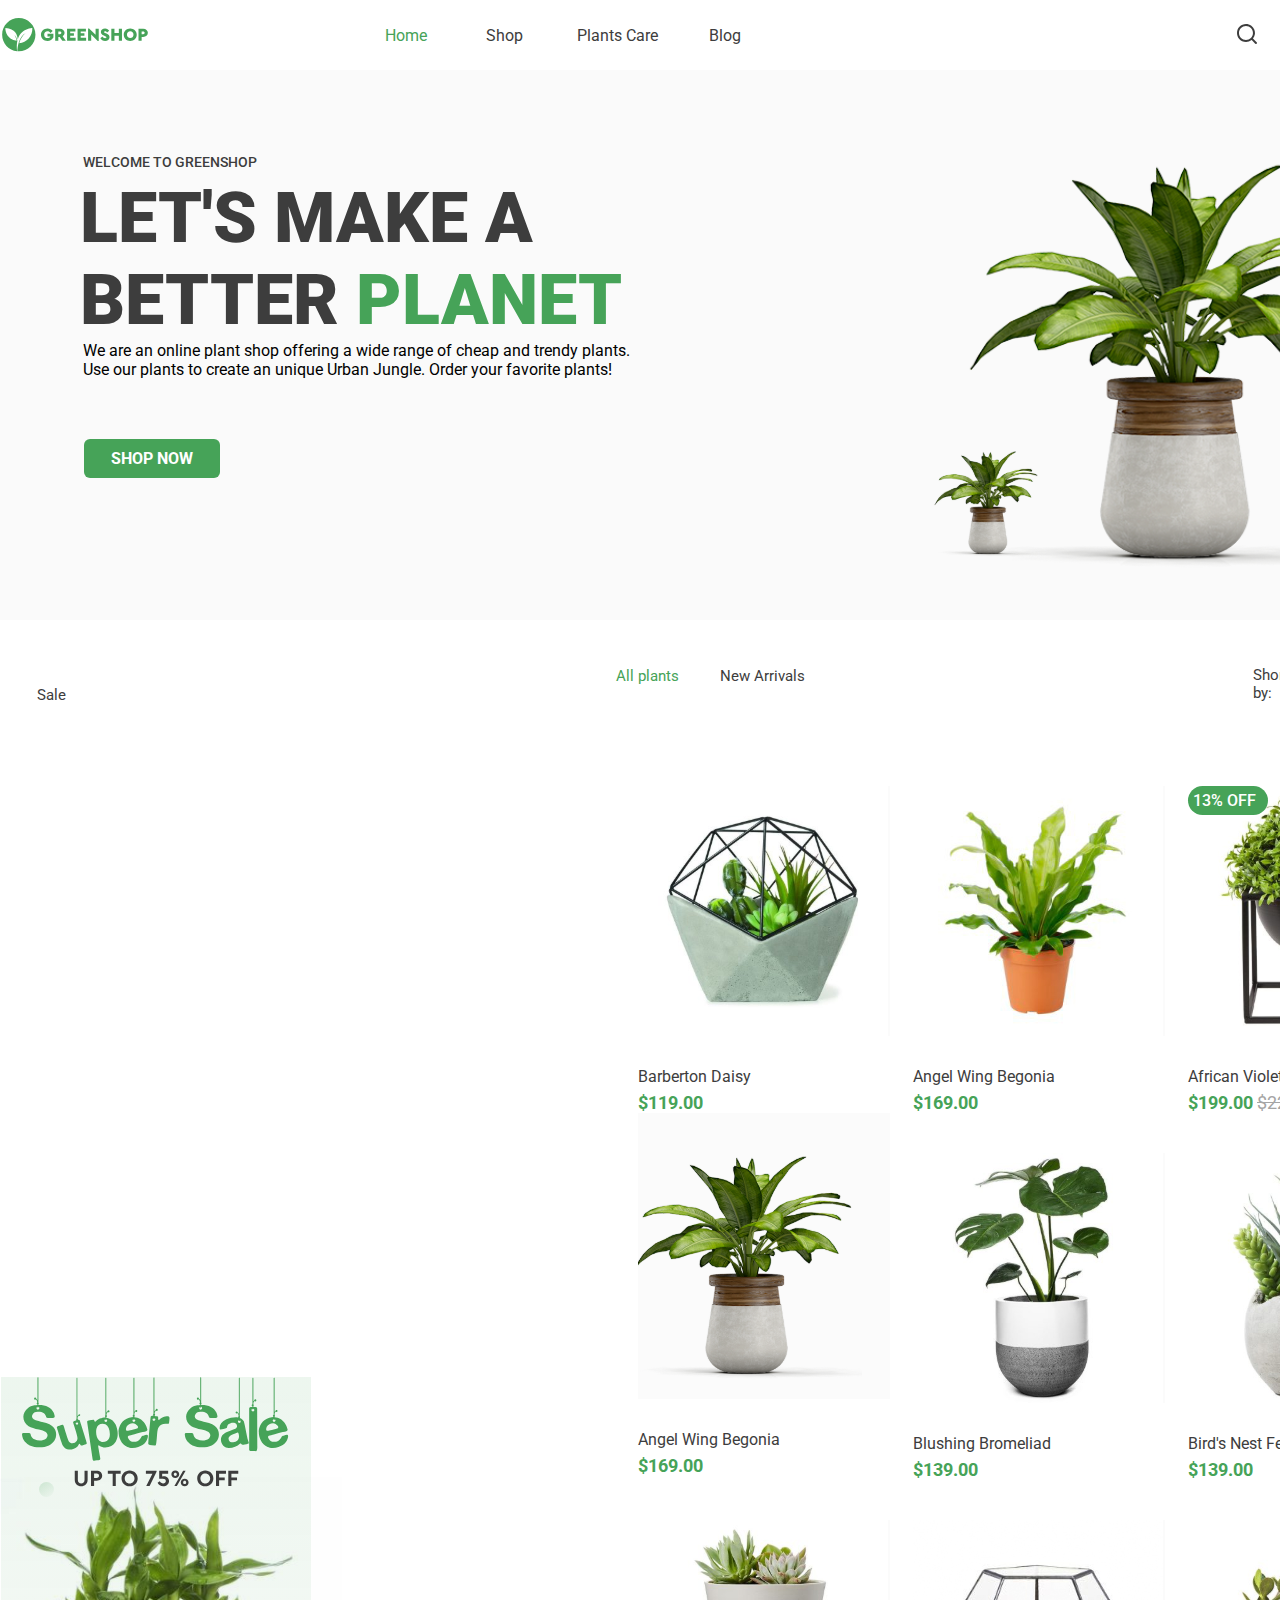
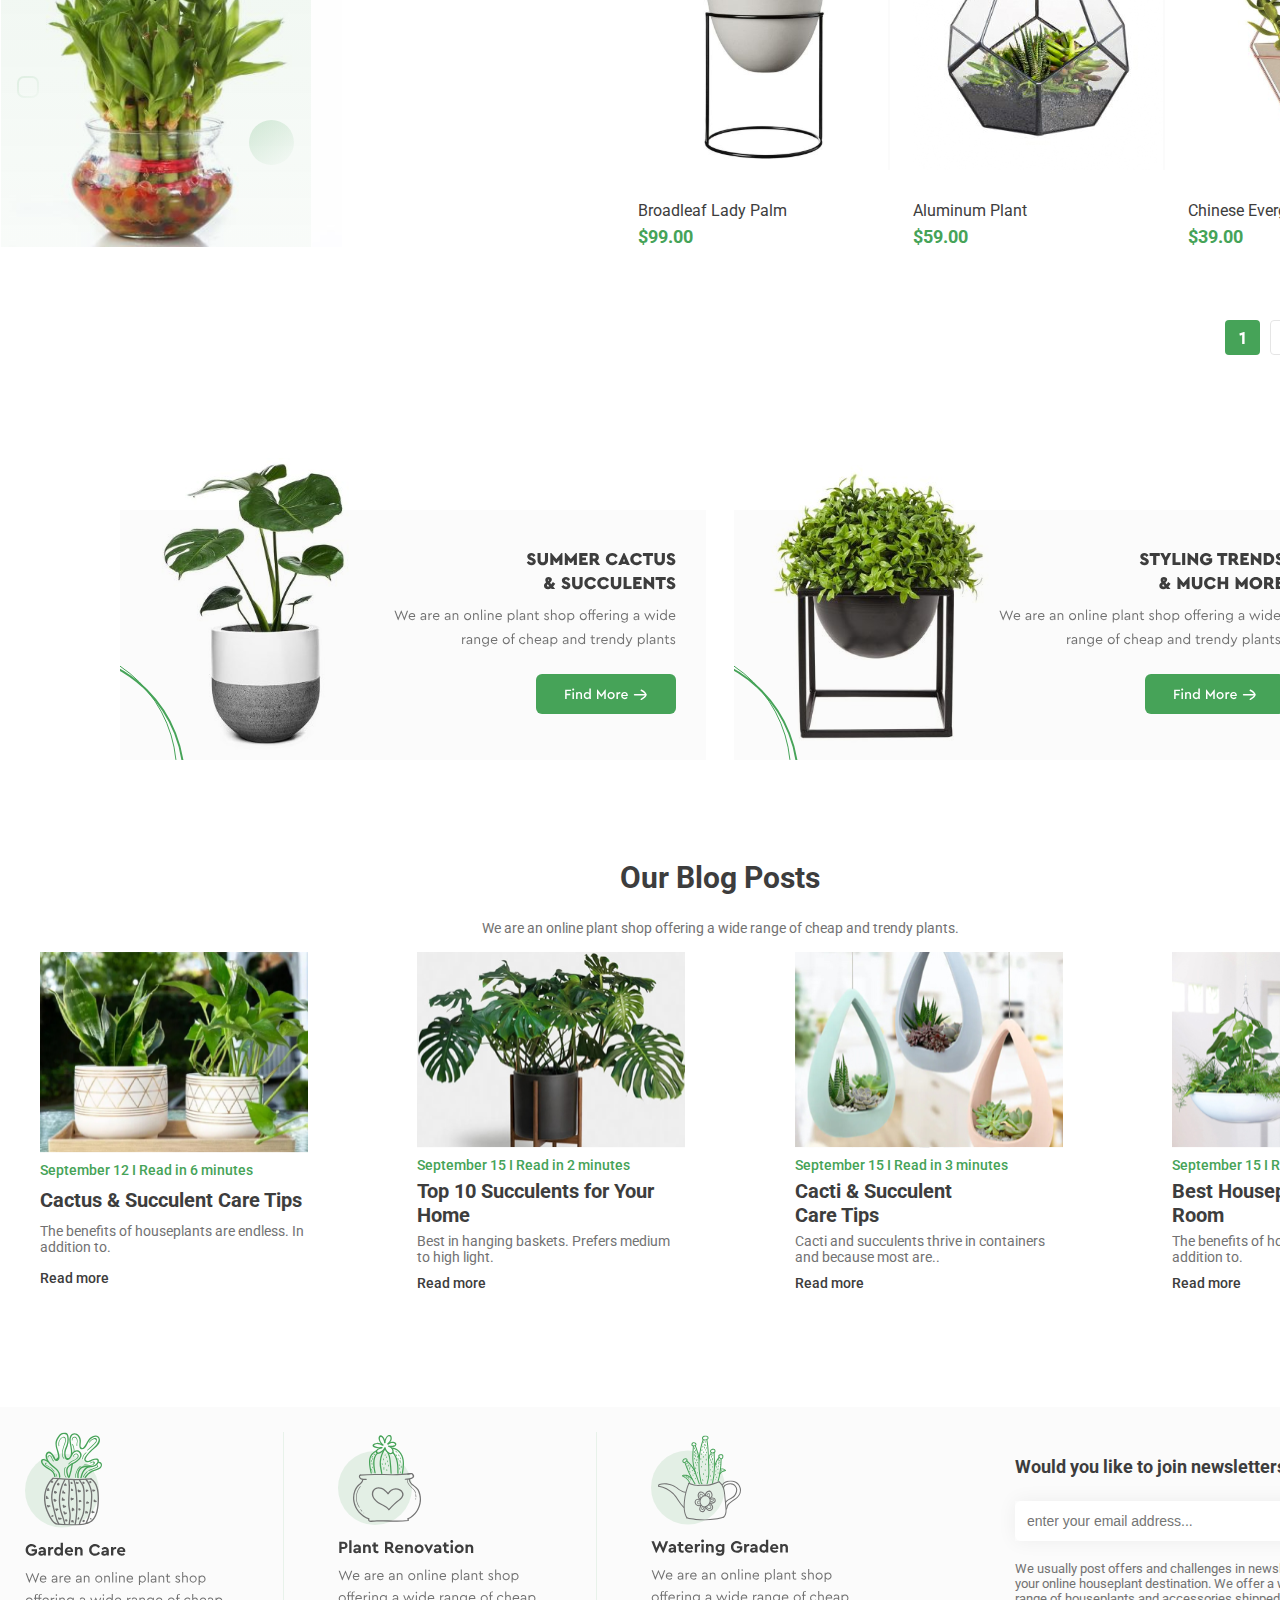
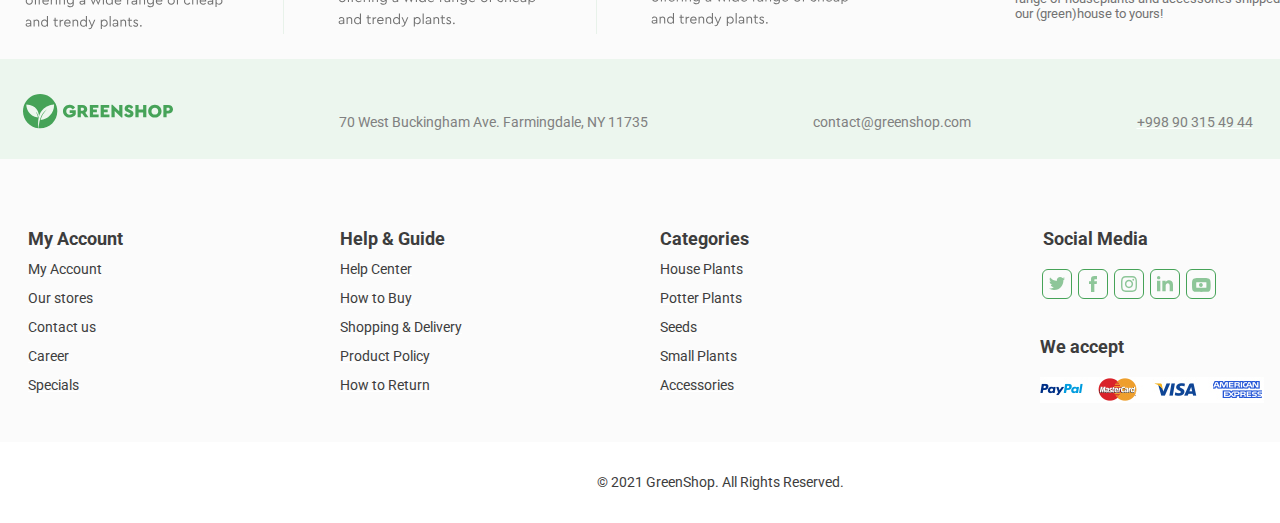
<file: index.html>
<!DOCTYPE html>
<html lang="en">
<head>
  <meta charset="UTF-8">
  <meta name="viewport" content="width=device-width, initial-scale=1.0">
  <title>GreenShop</title>
  <link rel="preconnect" href="https://fonts.googleapis.com">
  <link rel="preconnect" href="https://fonts.gstatic.com" crossorigin>
  <link href="https://fonts.googleapis.com/css2?family=Inter:ital,opsz,wght@0,14..32,100..900;1,14..32,100..900&family=Roboto:ital,wght@0,100;0,300;0,400;0,500;0,700;0,900;1,100;1,300;1,400;1,500;1,700;1,900&display=swap" rel="stylesheet"> 
  <link rel="stylesheet" href="https://cdnjs.cloudflare.com/ajax/libs/font-awesome/6.6.0/css/all.min.css" integrity="sha512-Kc323vGBEqzTmouAECnVceyQqyqdsSiqLQISBL29aUW4U/M7pSPA/gEUZQqv1cwx4OnYxTxve5UMg5GT6L4JJg==" crossorigin="anonymous" referrerpolicy="no-referrer" />
  <link rel="stylesheet" href="./main.css">
  <!-- git commit -m "Add new things and new tags in HTML file" -->
</head>
<body>
  <div class="container">
    <header>
      <a href="./index.html" title="Reload this page">
        <img style="margin-top: 18px; margin-bottom: 18px; " width="150" height="34" src="./images/Logo.svg" alt="">
      </a>
      <div class="header-functions">
        <a class="header-a1" href="./index.html" title="Click">
          Home
        </a>
        <a class="header-a3" href="./Shopping/shopping.html" title="Click">
          Shop
        </a>
        <a class="header-a" href="./texnik-nosozlik.html" title="Click">
          Plants Care
        </a>
        <a class="header-a2" href="./texnik-nosozlik.html" title="Click">
          Blog
        </a>
      </div>
      <div class="main-a">
        <a class="search" href="./texnik-nosozlik.html">
          <img style="margin-top: 24px;" width="20" height="20" src="./images/Vector.svg" alt="">
        </a>
        <a style="margin-top: 22px; margin-left: 30px;" href="./texnik-nosozlik.html">
          <img width="29" height="24" src="./images/Shopping.svg" alt="">
        </a>
        <a class="login" href="./texnik-nosozlik.html">
          <img width="20" height="20" src="./images/Login.svg" alt="" class="login-img">
          <p style="display: inline-block;">Login</p>
        </a>
      </div>
    </header>
    <main> 
      <section class="section1">
        <ul class="section1-ul1">
          <li class="section1-li1">
            <p class="greeting-p">WELCOME TO GREENSHOP</p>
            <h1 style="display: inline-block; color: #3D3D3D; font-weight: 900; font-size: 70px; margin-bottom: 0; margin-top: 7px; margin-left: 40px;">
              LET'S MAKE A <br> BETTER
              <span style="display: inline-block; color: #46A358; margin-bottom: 0;">PLANET</span>
            </h1>
            <br>
            <p style="display: inline-block; margin-top: 0; margin-left: 43px;">
              We are an online plant shop offering a wide range of cheap and trendy plants.<br> Use our plants to create an unique Urban Jungle. Order your favorite plants!
            </p>
            <br>
            <a class="shopping" href="./Shopping/shopping.html">
              SHOP NOW
            </a>
          </li>
          <li class="section1-li2">
            <img src="./images/01 1.svg" alt="">
            <img class="section1-li2-img" src="./images/01 2.svg" alt="">
          </li>
        </ul>
      </section>
      <br><br>
      <section class="section2">
        <div class="selection">
          <div class="selection-buttons">
            <a class="selection-btn1" href="./texnik-nosozlik.html">
              All plants
            </a>
            <a class="selection-btn2" href="./texnik-nosozlik.html">
              New Arrivals
            </a>
            <a class="selection-btn2" href="./texnik-nosozlik.html">
              Sale
            </a>  
          </div>
          <div style="display: flex; margin-top: -15px; margin-left: 380px;">
            <p style="color: #3D3D3D; font-size: 15px; font-weight: 400;">Short by: </p>
            <p style="color: #3D3D3D; font-size: 15px; font-weight: 400; margin-left: 8px;">Default sorting</p>
            <img style="margin-top: 16px; margin-left: 5px;" width="16" height="16" src="./images/Arrow - Down 2.svg" alt="">
          </div>
        </div>
      </section>
      <section class="section3">
        <div class="sale-img">
          <img class="sale-image" src="./images/Super Sale Banner.svg" alt="">
        </div>
        <ul class="products">
          <li class="product">
            <!-- Faqatgina bitta chunki u birinchi -->
            <a class="product-introduction" href="./Shopping/shopping.html">
              <div style="background-color: #FBFBFB;">
                <img src="./images/image 1(6).svg" alt="" width="250" height="250">
              </div>
              <p class="text-for-product">
                Barberton Daisy
              </p>
              <p class="price">
                $119.00
              </p>
            </a>
          </li>
          <li class="product1">
            <div class="product-introduction">
              <div style="background-color: #FBFBFB;">
                <img src="./images/product-21-320x320 1.svg " alt="" width="250" height="250">
              </div>
              <p class="text-for-product">
                Angel Wing Begonia
              </p>
              <p class="price">
                $169.00
              </p>
            </div>
          </li>
          <li class="product2">
            <div class="product-introduction">
              <div style="padding-block: 5px; position: absolute; width: 80px; height: 29px; background: #46A358; border-radius: 20px;">
                <strong style="margin-left: 5px; color: #FFF; font-size: 16px; font-weight: 500; border: none;">
                  13% OFF
                </strong>
              </div>
              <div style="background-color: #FBFBFB;">
                <img src="./images/image 2.svg" alt="" width="250" height="250">
              </div>
              <p class="text-for-product">
                African Violet
              </p>
              <p class="price">
                $199.00 <del style="color: #3D3D3D; color: #A5A5A5; font-size: 18px; font-weight: 400">$229.00</del>
              </p>
            </div>
          </li>
          <li class="product3">
            <!-- Faqatgina bitta chunki unda img boshqalardigidan boshqa margin-top va margin-left ishlatilinadi -->
            <div class="product-introduction">
              <div style="background-color: #FBFBFB;">
                <img src="./images/01 3.svg" alt="" width="224" height="286">
              </div>
              <p class="text-for-product">
                Angel Wing Begonia
              </p>
              <p class="price">
                $169.00
              </p>
            </div>
          </li>
          <li class="product4">
            <!-- Ajratib turadi margin-left bitta -->
            <div class="product-introduction">
              <div style="background-color: #FBFBFB;">
                <img src="./images/image 7.svg" alt="" width="250" height="250">
              </div>
              <p class="text-for-product">
                Blushing Bromeliad
              </p>
              <p class="price">
                $139.00
              </p>
            </div>
          </li>
          <li class="product5">
            <div class="product-introduction">
              <div style="background-color: #FBFBFB;">
                <img src="./images/image 8(1).svg" alt="" width="250" height="250">
              </div>
              <p class="text-for-product">
                Bird's Nest Fern
              </p>
              <p class="price">
                $139.00
              </p>
            </div>
          </li>
          <li class="product6">
            <div class="product-introduction">
              <div style="background-color: #FBFBFB;">
                <img src="./images/image 9.svg" alt="" width="250" height="250">
              </div>
              <p class="text-for-product">
                Broadleaf Lady Palm
              </p>
              <p class="price">
                $99.00
              </p>
            </div>
          </li>
          <li class="product7">
            <div class="product-introduction">
              <div style="background-color: #FBFBFB;">
                <img src="./images/product-20-320x320 1.svg" alt="" width="250" height="250">
              </div>
              <p class="text-for-product">
                Aluminum Plant
              </p>
              <p class="price">
                $59.00
              </p>
            </div>
          </li>
          <li class="product8">
            <div class="product-introduction">
              <div style="background-color: #FBFBFB;">
                <img src="./images/image 10.svg" alt="" width="250" height="250">
              </div>
              <p class="text-for-product">
                Chinese Evergreen
              </p>
              <p class="price">
                $39.00
              </p>
            </div>
          </li>
        </ul>
      </section>
      <img style=" margin-left: 1225px; margin-top: 57px;" src="./images/Page Number.svg" alt="">
      <img style="margin-top: 103px; margin-left: 115px;" src="/images/02.svg" alt="">
      <div class="our-blog">
        <h2 class="blog-title">
          Our Blog Posts
        </h2>
        <p class="blog-title-p">
          We are an online plant shop offering a wide range of cheap and trendy plants.
        </p>
        <ul class="our_blog-items">
          <li class="our_blog-item1">
            <img src="./images/01.png" alt="">
            <p class="our_blog-item1-p1">
              September 12  I Read in 6 minutes
            </p>
            <h3 class="our_blog-item1-h3">
              Cactus & Succulent 
              Care Tips
            </h3>
            <p class="our_blog-item1-p2">
              The benefits of houseplants are endless. In addition to.
            </p>
            <a href="./texnik-nosozlik.html" class="our_blog-item1-a">
              Read more <i class="fa-solid fa-arrow-right"></i>
            </a>
          </li>
          <li class="our_blog-item2">
            <img src="./images/02(3).svg" alt="">
            <p class="our_blog-item1-p1">
              September 15  I Read in 2 minutes
            </p>
            <h3 class="our_blog-item1-h3">
              Top 10 Succulents for
              Your Home   
            </h3>
            <p class="our_blog-item1-p2">
              Best in hanging baskets. Prefers medium to high light.  
            </p>
            <a href="./texnik-nosozlik.html" class="our_blog-item1-a">
              Read more <i class="fa-solid fa-arrow-right"></i>
            </a>
          </li>
          <li class="our_blog-item2">
            <img src="./images/03(1).svg" alt="">
            <p class="our_blog-item1-p1">
              September 15  I Read in 3 minutes
            </p>
            <h3 class="our_blog-item1-h3">
              Cacti & Succulent <br>
              Care Tips 
            </h3>
            <p class="our_blog-item1-p2">
              Cacti and succulents thrive in containers and because most are..
            </p>
            <a href="./texnik-nosozlik.html" class="our_blog-item1-a">
              Read more <i class="fa-solid fa-arrow-right"></i>
            </a>
          </li>
          <li class="our_blog-item2">
            <img src="./images/04.svg" alt="">
            <p class="our_blog-item1-p1">
              September 15  I Read in 2 minutes
            </p>
            <h3 class="our_blog-item1-h3">
              Best Houseplants 
              Room by Room
            </h3>
            <p class="our_blog-item1-p2">
              The benefits of houseplants are endless. In addition to.
            </p>
            <a href="./texnik-nosozlik.html" class="our_blog-item1-a">
              Read more <i class="fa-solid fa-arrow-right"></i>
            </a>
          </li>
        </ul>
      </div>
    </main>
    <footer>
      <div class="footer-start">
        <img style="padding-right: 54px;" src="./images/Group 22.svg" alt="">
        <img style="padding-inline: 54px; border-left: 1px solid rgba(70, 163, 88, 0.10);" src="./images/Group 21.svg" alt="">
        <img style="padding-left: 54px; border-left: 1px solid rgba(70, 163, 88, 0.10);" src="./images/Group 20.svg" alt="">
        <div class="footer-start_joining">
          <h4 style="color: #3D3D3D; font-size: 18px; font-weight: 700;">Would you like to join newsletters?</h4>
          <form style="width: 354px; display: flex; box-shadow: 0px 0px 20px 0px rgba(0, 0, 0, 0.06);">
            <input style="width: 269px; color: #46A358; border: none; padding: 12px;  border-top-left-radius: 6px; border-bottom-left-radius: 6px; font-size: 14px; font-weight: 400;" type="text" placeholder="enter your email address...">
            <button style="color: #ACACAC;font-size: 14px; font-weight: 400; border: none; border-radius: 0px 6px 6px 0px; background-color: #46A358; color: white; width: 85px; height: 40px;">Join</button>
          </form>
          <p style="color: #727272; font-size: 13px; font-weight: 400; margin-top: 20px;">We usually post offers and challenges in newsletter. We’re <br> your online houseplant destination. We offer a wide <br> range of houseplants and accessories shipped directly from <br> our (green)house to yours! </p>
        </div>
      </div>
      <div class="footer-medium">
        <img style="margin-bottom: 22px;" src="./images/Logo.svg" alt="">
        <div style="align-items: center; display: flex; ">
          <i style="margin-right: 8px; color: #46A358;" class="fa-solid fa-location-dot"></i>
          <p style="color: gray; font-size: 14px; font-weight: 400;">
            70 West Buckingham Ave.
          Farmingdale, NY 11735
          </p>
        </div>
        <div style="align-items: center; display: flex; ">
          <i style="margin-right: 8px; color: #46A358;" class="fa-solid fa-chevron-down"></i>
          <p style="color: gray; font-size: 14px; font-weight: 400;">
            contact@greenshop.com
          </p>
        </div>
        <div style="align-items: center; display: flex; ">
          <i style="margin-right: 8px; color: #46A358;" class="fa-solid fa-phone-volume"></i>
          <a href="tel:+998902154944" style="color: gray; font-size: 14px; font-weight: 400; text-decoration-color: white;">
            +998 90 315 49 44
          </ah>
        </div>
      </div>
      <div class="footer-end">
        <ul class="footer-functions">
          <li class="footer-function1">
            <h5 style="color: #3D3D3D; font-size: 18px; font-weight: 700; margin-bottom: 0; " >
              My Account
            </h5>
            <a href="./texnik-nosozlik.html" class="footer-function1-a">My Account</a>
            <a href="./texnik-nosozlik.html" class="footer-function1-a">Our stores</a>
            <a href="./texnik-nosozlik.html" class="footer-function1-a">Contact us</a>
            <a href="./texnik-nosozlik.html" class="footer-function1-a">Career</a>
            <br>
            <a href="./texnik-nosozlik.html" class="footer-function1-a">Specials</a>
          </li>
          <li class="footer-function2">
            <h5 style="color: #3D3D3D; font-size: 18px; font-weight: 700; margin-bottom: 0; " >
              Help & Guide
            </h5>
            <a href="./texnik-nosozlik.html" class="footer-function1-a">Help Center</a>
            <a href="./texnik-nosozlik.html" class="footer-function1-a">How to Buy</a>
            <a href="./texnik-nosozlik.html" class="footer-function1-a">Shopping & Delivery</a>
            <a href="./texnik-nosozlik.html" class="footer-function1-a">Product Policy</a>
            <a href="./texnik-nosozlik.html" class="footer-function1-a">How to Return</a>
          </li>
          <li class="footer-function3">
            <h5 style="color: #3D3D3D; font-size: 18px; font-weight: 700; margin-bottom: 0;">
              Categories
            </h5>
            <a href="./texnik-nosozlik.html" class="footer-function1-a">House Plants</a>
            <a href="./texnik-nosozlik.html" class="footer-function1-a">Potter Plants</a>
            <a href="./texnik-nosozlik.html" class="footer-function1-a">Seeds</a>
            <a href="./texnik-nosozlik.html" class="footer-function1-a">Small Plants</a>
            <a href="./texnik-nosozlik.html" class="footer-function1-a">Accessories</a>
          </li>
          <li class="footer-function4">
            <h5 style="color: #3D3D3D; font-size: 18px; font-weight: 700; margin-bottom: 0;">
              Social Media
            </h5>
            <div style="margin-top: 20px; margin-left: -3px;">
              <a href="./texnik-nosozlik.html" class="footer-function1-a1">
                <img class="footer-function1-a1-img" src="./images/Twitter.svg" alt="">
              </a>
              <a href="./texnik-nosozlik.html" class="footer-function1-a1">
                <img class="footer-function1-a2-img" src="./images/Facebook.svg" alt="">
              </a>
              <a href="./texnik-nosozlik.html" class="footer-function1-a1">
                <img class="footer-function1-a3-img" src="./images/Instagram.svg" alt="">
              </a>
              <a href="./texnik-nosozlik.html" class="footer-function1-a1">
                <img class="footer-function1-a4-img" src="./images/Linkedin.svg" alt="">
              </a>
              <a href="./texnik-nosozlik.html" class="footer-function1-a1">
                <img class="footer-function1-a5-img" src="./images/Union.svg" alt="">
              </a>
              <h5 style="margin-block: 0; color: #3D3D3D; font-size: 18px; font-weight: 700; margin-top: 33px;">We accept</h5>
              <img style="margin-top: 20px;" src="./images/image 16.svg" alt="">
            </div>
          </li>
        </ul>
      </div>
      <div style="width: 1440px;">
        <h6 style="text-align: center; color: #3D3D3D; font-size: 14px; font-weight: 400;">© 2021 GreenShop. All Rights Reserved.</h6>
      </div>
    </footer>
  </div>
</body>
</html>
</file>
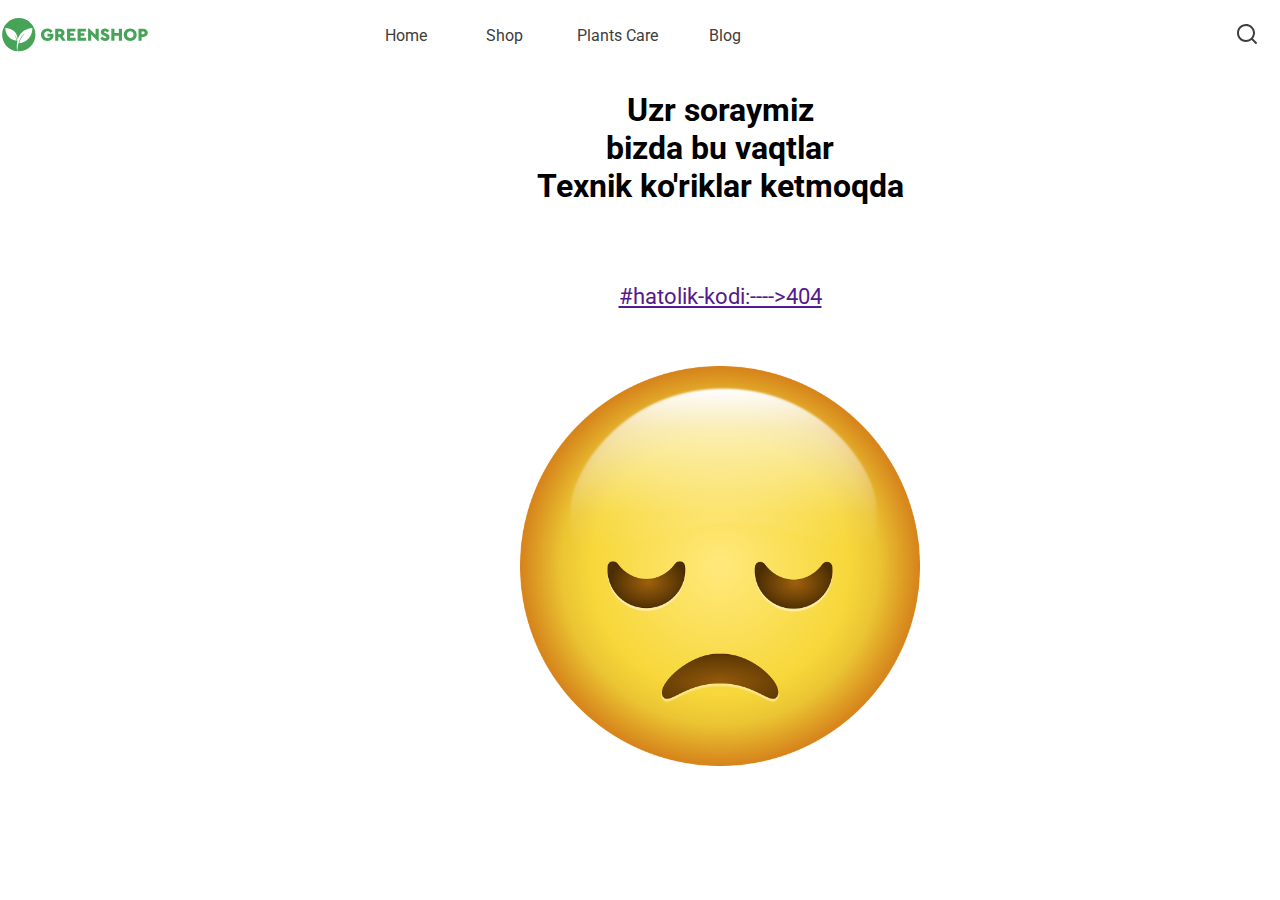
<file: texnik-nosozlik.html>
<!DOCTYPE html>
<html lang="en">
<head>
  <meta charset="UTF-8">
  <meta name="viewport" content="width=device-width, initial-scale=1.0">
  <title>GreenShop</title>
  <link rel="preconnect" href="https://fonts.googleapis.com">
  <link rel="preconnect" href="https://fonts.gstatic.com" crossorigin>
  <link href="https://fonts.googleapis.com/css2?family=Inter:ital,opsz,wght@0,14..32,100..900;1,14..32,100..900&family=Roboto:ital,wght@0,100;0,300;0,400;0,500;0,700;0,900;1,100;1,300;1,400;1,500;1,700;1,900&display=swap" rel="stylesheet"> 
  <link rel="stylesheet" href="https://cdnjs.cloudflare.com/ajax/libs/font-awesome/6.6.0/css/all.min.css" integrity="sha512-Kc323vGBEqzTmouAECnVceyQqyqdsSiqLQISBL29aUW4U/M7pSPA/gEUZQqv1cwx4OnYxTxve5UMg5GT6L4JJg==" crossorigin="anonymous" referrerpolicy="no-referrer">
  <link rel="stylesheet" href="./main.css">
  <!-- git commit -m "Add new things and new tags in HTML file" -->
</head>
<body>
  <div class="container">
    <header>
      <a href="./index.html" title="Go to the main page">
        <img style="margin-top: 18px; margin-bottom: 18px; " width="150" height="34" src="./images/Logo.svg" alt="">
      </a>
      <div class="header-functions">
        <a class="header-a4" href="./index.html" title="You are in this page">
          Home
        </a>
        <a class="header-a3" href="./Shopping/shopping.html" title="Click">
          Shop
        </a>
        <a class="header-a" href="./texnik-nosozlik.html" title="Click">
          Plants Care
        </a>
        <a class="header-a2" href="./texnik-nosozlik.html" title="Click">
          Blog
        </a>
      </div>
      <div class="main-a">
        <a class="search" href="./texnik-nosozlik.html">
          <img style="margin-top: 24px;" width="20" height="20" src="./images/Vector.svg" alt="">
        </a>
        <a style="margin-top: 22px; margin-left: 30px;" href="./texnik-nosozlik.html">
          <img width="29" height="24" src="./images/Shopping.svg" alt="">
        </a>
        <a class="login" href="./texnik-nosozlik.html">
          <img width="20" height="20" src="./images/Login.svg" alt="" class="login-img">
          <p style="display: inline-block;">Login</p>
        </a>
      </div>
    </header>
    <h1 style="text-align: center;">Uzr soraymiz <br> bizda bu vaqtlar <br> Texnik ko'riklar ketmoqda</h1>
    <br><br><br>
    <div style="width: 1440px; margin-inline: auto; display: flex; justify-content: center;">
      <a style="font-size: 22px;" href="">
        #hatolik-kodi:---->404
      </a>
    </div>
    <br><br><br>
    <img style="display: flex; margin-inline: auto;" width="400" src="./images/smile-5872116_1280.webp" alt="">
  </div>
</body>
</html>
</file>
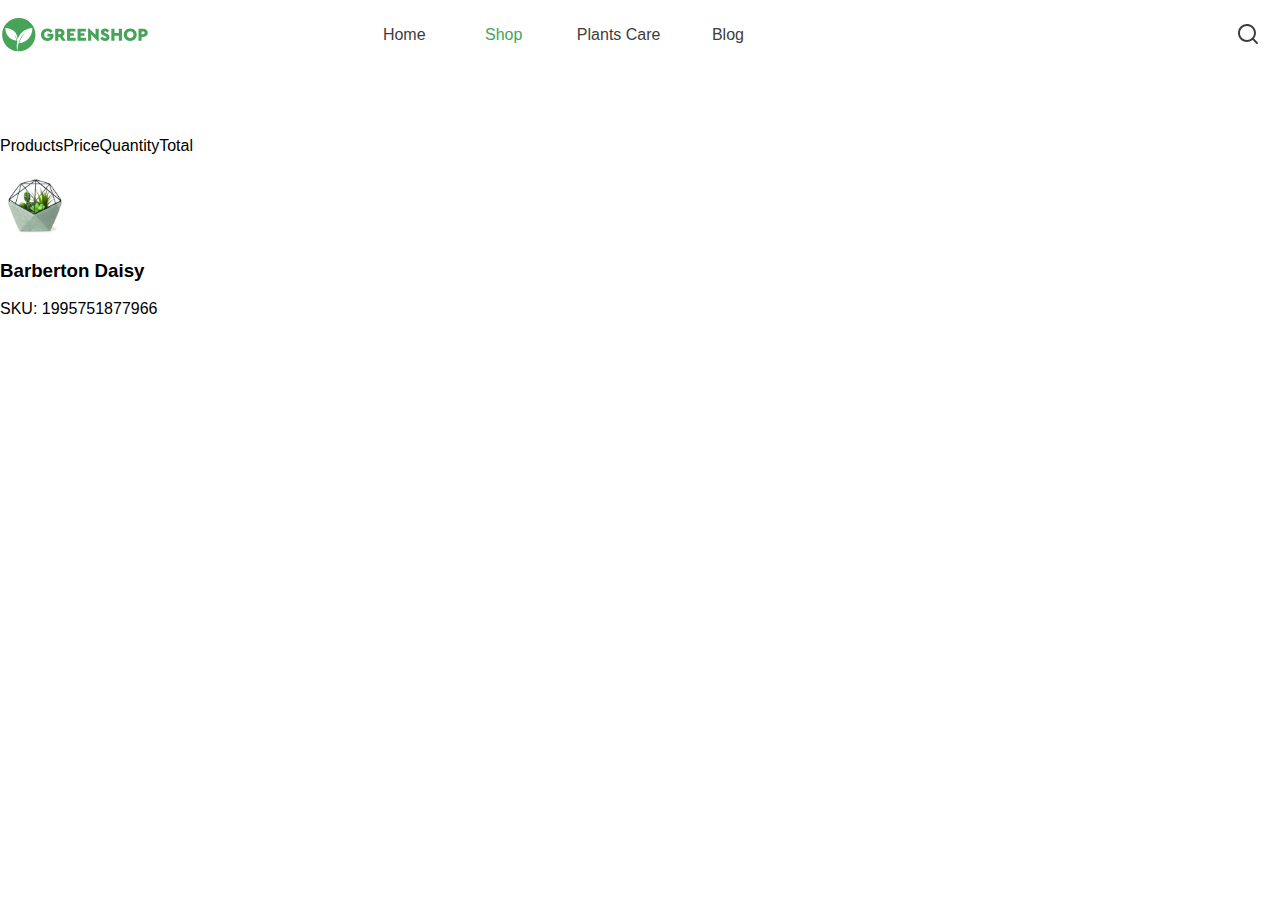
<file: Shopping/shopping-cart.html>
<!DOCTYPE html>
<html lang="en">
<head>
  <meta charset="UTF-8">
  <meta name="viewport" content="width=device-width, initial-scale=1.0">
  <title>GrrenShop</title>
  <link rel="stylesheet" href="./shopping-cart.css">
</head>
<body>
  <div class="container">
    <header>
      <a href="../index.html" title="Go to the main page">
        <img style="margin-top: 18px; margin-bottom: 18px; " width="150" height="34" src="../images/Logo.svg" alt="">
      </a>
      <div class="header-functions">
        <a class="header-a4" href="../index.html" title="Click">
          Home
        </a>
        <a class="header-a3" href="../Shopping/shopping.html" title="You are in this page">
          Shop
        </a>
        <a class="header-a" href="../texnik-nosozlik.html" title="Click">
          Plants Care
        </a>
        <a class="header-a2" href="../texnik-nosozlik.html" title="Click">
          Blog
        </a>
      </div>
      <div class="main-a">
        <a class="search" href="../texnik-nosozlik.html">
          <img style="margin-top: 24px;" width="20" height="20" src="../images/Vector.svg" alt="">
        </a>
        <a style="margin-top: 22px; margin-left: 30px;" href="../texnik-nosozlik.html">
          <img width="29" height="24" src="../images/Shopping.svg" alt="">
        </a>
        <a class="login" href="../texnik-nosozlik.html">
          <img width="20" height="20" src="../images/Login.svg" alt="" class="login-img">
          <p style="display: inline-block;">Login</p>
        </a>
      </div>
    </header>
    <main>
      <section>
        <div>
          <div style="width: 1440px; display: flex; margin-top: 51px;">
            <p>Products</p>
            <p>Price</p>
            <p>Quantity</p>
            <p>Total</p>
          </div>
          <div>
            <img src="../images/image 11(1).svg" alt="">
            <div>
              <h3>Barberton Daisy</h3>
              <p>SKU: <span>1995751877966</span></p>
            </div>
          </div>
        </div>
      </section>
    </main>
  </div>
</body>
</html>
</file>
<file: main.css>
* {
  box-sizing: border-box;
}

body {
  font-family: "Roboto", "Arial", sans-serif;
  margin: 0;
  overflow-x: scroll;
  margin-block: 0;
  margin-inline: 0;
}

img {
  display: block;
}

.container {
  width: 1440px;
  margin-inline: auto;
}

header {
  width: 1440px;
  margin-inline: auto;
  display: flex;
  justify-content: space-between;
}

.header-functions {
  margin-top: 26px;
}

.header-a4 {
  color: #3D3D3D;
  text-decoration-color: white;
  transition: color 0.3s linear, text-decoration-color 0.3s linear;
}

.header-a4:hover {
  color: #46A358;
  text-decoration-color: #46A358;
}

.header-a1 {
  color: #46A358;
  text-decoration-color: white;
  transition: text-decoration-color 0.3s linear;
}

.header-a1:hover {
  text-decoration-color: #46A358;
}

.header-a3 {
  margin-left: 55px;
  display: inline-block;
  color: #3D3D3D;
  font-size: 16px;
  font-style: normal;
  font-weight: 400;
  line-height: normal;
  text-decoration-color: white;
  transition: color 0.4s linear, text-decoration-color 0.3s linear;
}

.header-a3:hover {
  color: #46A358;
  text-decoration-color: #46A358;
}

.header-a {
  margin-left: 50px;
  display: inline-block;
  color: #3D3D3D;
  font-size: 16px;
  font-style: normal;
  font-weight: 400;
  line-height: normal;
  text-decoration-color: white;
  transition: color 0.4s linear, text-decoration-color 0.3s linear;
}

.header-a:hover {
  color: #46A358;
  text-decoration-color: #46A358;
}

.header-a2 {
  margin-left: 47px;
  display: inline-block;
  color: #3D3D3D;
  font-size: 16px;
  font-style: normal;
  font-weight: 400;
  line-height: normal;
  text-decoration-color: white;
  transition: color 0.4s linear, text-decoration-color 0.3s linear;
}

.header-a2:hover {
  color: #46A358;
  text-decoration-color: #46A358;
}

.main-a {
  width: max-content;
  display: flex;
  margin-left: 261px;
}

.search {
  display: inline-block;
  transition: color 0.3s linear;
}

.search:hover {
  color: #46A358;
}

.login {
  display: flex;
  padding-block: 0px;
  padding-inline: 17px;
  border: none;
  background-color: #46A358;
  border-radius: 6px;
  height: 50px; 
  padding-top: 0; 
  display: flex; 
  text-decoration-line: none; 
  color: white; 
  margin-top: 10px;
  margin-left: 30px ;
}

.login-img {
  margin-top: 15px;
}

main {
  width: 100%;
  display: flex;
  justify-content: space-between;
  flex-wrap: wrap;
}

.section1 {
  width: 1440px;
  margin-inline: auto;
  background-color: rgba(245, 245, 245, 0.50);
}

.section1-ul1 {
  display: flex;
  justify-content: space-between;
}

.section1-li1 {
  list-style-type: none;
}

.greeting-p {
  color: #3D3D3D;
  font-size: 14px;
  font-style: normal;
  font-weight: 500;
  line-height: 16px;
  margin-top: 68px;
  margin-left: 43px;
  margin-bottom: 0;
}

.shopping {
  display: inline-block;
  margin-top: 44px;
  margin-left: 44px;
  padding-block: 10px;
  padding-inline: 27px;
  background-color: #46A358;
  text-decoration-line: none;
  color: #FFF;
  font-size: 16px;
  font-weight: 700;
  border-radius: 6px;
}

.section1-li2 {
  list-style-type: none;
  position: relative;
}

.section1-li2-img {
  position: absolute;
  top: 345px;
  left: px;
}

.section2 {
  margin-top: 46px;
}

.selection {
  display: flex;
}

.selection-btn1 {
  margin-left: 616px;
  color: #46A358;
  font-size: 15px;
  font-weight: 400;
  text-decoration-color: white;
  transition: font-weight 0.9s linear, text-decoration-color 0.3 linear, color 0.3s linear;
}

.selection-btn1:hover {
  font-weight: 700;
  color: #46A358;
  text-decoration-color: #46A358;
}

.selection-btn2 {
  margin-left: 37px;
  color: #3D3D3D;
  font-size: 15px;
  font-style: normal;
  font-weight: 400;
  text-decoration-color: white;
  transition: color 0.3s linear, text-decoration-color 0.3s linear;
}

.selection-btn2:hover {
  color: #46A358;
  text-decoration-color: #46A358;
}

.section3 {
  display: flex;
}

.sale-img {
  margin-left: -28px;
  margin-top: 660px;
}

.products {
  margin-top: 69px;
  margin-left: 256px;
  display: flex;
  flex-wrap: wrap;
} 

.product {
  width: 252px;
  list-style-type: none;
}

.product-introduction {
  text-decoration-line: none;
}

.text-for-product {
  color: #3D3D3D;
  font-size: 16px;
  font-weight: 400;
  margin-block: 0;
  margin-top: 31px;
}

.price {
  color: #46A358;
  font-size: 18px;
  font-weight: 700;
  margin-block: 0;
  margin-top: 6px;
}

.product1 {
  width: 252px;
  list-style-type: none;
  margin-left: 23px;
}

.product-introduction {
  position: relative;
  text-decoration-line: none;
}

.text-for-product {
  color: #3D3D3D;
  font-size: 16px;
  font-weight: 400;
  margin-block: 0;
  margin-top: 31px;
}

.price {
  color: #46A358;
  font-size: 18px;
  font-weight: 700;
  margin-block: 0;
  margin-top: 6px;
}

.product3 {
  width: 252px;
  list-style-type: none;
  margin-top: -0px;
}

.product-introduction {
  text-decoration-line: none;
}

.text-for-product {
  color: #3D3D3D;
  font-size: 16px;
  font-weight: 400;
  margin-block: 0;
  margin-top: 31px;
}

.price {
  color: #46A358;
  font-size: 18px;
  font-weight: 700;
  margin-block: 0;
  margin-top: 6px;
}

.product2 {
  width: 252px;
  list-style-type: none;
  margin-left: 23px;
}

.product4 {
  width: 252px;
  list-style-type: none;
  margin-left: 23px;
  margin-top: 40px;
}

.product5 {
  width: 252px;
  list-style-type: none;
  margin-left: 23px;
  margin-top: 40px;
}

.product6 {
  width: 252px;
  list-style-type: none;
  margin-top: 40px;
}

.product7 {
  width: 252px;
  list-style-type: none;
  margin-left: 23px;
  margin-top: 40px;
}

.product8 {
  width: 252px;
  list-style-type: none;
  margin-left: 23px;
  margin-top: 40px;
}

.our-blog {
  width: 1440px;
  margin-inline: auto;
  margin-top: 50px;
}

.blog-title {
  color: #3D3D3D;
  text-align: center;
  font-size: 30px;
  font-weight: 700;
  margin-top: 50px;
}

.blog-title-p {
  color: #727272;
  text-align: center;
  font-size: 14px;
  font-weight: 400;
}

.our_blog-items {
  display: flex;
  justify-content: space-between;
}

.our_blog-item1 {
  width: 268px;
  display: flex;
  flex-wrap: wrap;
  list-style-type: none;
  transition: scale 0.3s linear;
}

.our_blog-item1:hover {
  scale: 1.1;
}

.our_blog-item1-p1 {
  color: #46A358;   
  font-size: 14px;
  font-weight: 500;
  margin-block: 0;
  margin-top: 9px;
}

.our_blog-item1-h3 {
  margin-block: 0;
  margin-top: 6px;
  color: #3D3D3D;
  font-size: 20px;
  font-weight: 700;
}

.our_blog-item1-p2 {
  margin-block: 0;
  margin-top: 6px;
  color: #727272;
  font-size: 14px;
  font-weight: 400;
}

.our_blog-item1-a {
  margin-top: 10px;
  color: #3D3D3D;
  font-size: 14px;
  font-weight: 500;
  text-decoration-color: white;
  transition: color 0.3s linear, text-decoration-color 0.3s linear, scale 0.3s linear;
}

.our_blog-item1-a:hover {
  color: #46A358;
  text-decoration-color: #46A358;
  scale: 1.1;
}

.our_blog-item2 {
  width: 268px;
  display: flex;
  flex-wrap: wrap;
  list-style-type: none;
  transition: scale 0.3s linear;
}

.our_blog-item2:hover {
  scale: 1.1;
}

footer {
  width: 1440px;
  margin-inline: auto;
  display: flex;
  flex-wrap: wrap;
  margin-top: 100px;
}

.footer-start {
  width: 1440px;
  display: flex;
  background-color:#FBFBFB;
  padding: 25px;
}

.footer-start_joining {
  margin-left: 160px;
}

.footer-medium {
  width: 1440px;
  height: 100px;
  display: flex;
  justify-content: space-between;
  flex-wrap: wrap;
  padding-top: 27px;
  padding-left: 23px;
  padding-right: 30px;
  background-color: rgba(70, 163, 88, 0.10);
}

.footer-end {
  width: 1440px;
  display: flex;
  padding: 23px;
  background-color: #FBFBFB;
}

.footer-functions {
  width: 1396px;
  display: flex;
  margin-left: -35px;
}

.footer-function1 {
  width: 100px;
  list-style-type: none;
}

.footer-function2 {
  width: 137px;
  list-style-type: none;
  margin-left: 212px;
}

.footer-function3 {
  width: 93px;
  list-style-type: none;
  margin-left: 183px;
}

.footer-function4 {
  width: 224px;
  list-style-type: none;
  margin-left: 290px;
}

.footer-function1-a {
  display: inline-block;
  color: #3D3D3D;
  font-size: 14px;
  font-weight: 400;
  margin-top: 12px;
  text-decoration-color: white;
  transition: color 0.3s linear, text-decoration-color 0.3s linear;
}

.footer-function1-a:hover {
  text-decoration-color: #46A358;
  color: #46A358;
}

.footer-function1-a1 {
  display: inline-block;
  width: 30px;
  height: 30px;
  border: 1px solid #46A358;
  border-radius: 6px;
  text-decoration-line: none;
  align-items: center;
  margin-left: 2px;
  transition: scale 0.3s linear;
}

.footer-function1-a1:hover {
  scale: 1.3;
}

.footer-function1-a1-img {
  display: flex;
  margin-inline: auto;
  margin-top: 7px;
}

.footer-function1-a2-img {
  display: flex;
  margin-inline: auto;
  margin-top: 6px;
}

.footer-function1-a3-img {
  display: flex;
  margin-inline: auto;
  margin-top: 6px;
}

.footer-function1-a4-img {
  display: flex;
  margin-inline: auto;
  margin-top: 6px;
}

.footer-function1-a5-img {
  display: flex;
  margin-inline: auto;
  margin-top: 8px;
}
</file>
<file: Shopping/shopping-cart.css>
* {
  box-sizing: border-box;
}

body {
  font-family: "Roboto", "Arial", sans-serif;
  margin: 0;
  overflow-x: scroll;
  margin-block: 0;
  margin-inline: 0;
}

img {
  display: block;
}

.container {
  width: 1440px;
  margin-inline: auto;
}

header {
  width: 1440px;
  margin-inline: auto;
  display: flex;
  justify-content: space-between;
}

.header-functions {
  margin-top: 26px;
}

.header-a4 {
  color: #3D3D3D;
  text-decoration-color: white;
  transition: color 0.3s linear, text-decoration-color 0.3s linear;
}

.header-a4:hover {
  color: #46A358;
  text-decoration-color: #46A358;
}

.header-a1 {
  color: #3D3D3D;
  text-decoration-color: white;
  font-size: 16px;
  font-weight: 400;
  transition: color 0.3s linear, text-decoration-color 0.3s linear;
}

.header-a1:hover {
  color: #46A358;
  text-decoration-color: #46A358;
}

.header-a3 {
  margin-left: 55px;
  display: inline-block;
  color: #46A358;
  font-size: 16px;
  font-weight: 400;
  text-decoration-color: white;
  transition: color 0.4s linear, text-decoration-color 0.3s linear;
}

.header-a3:hover {
  color: #46A358;
  text-decoration-color: #46A358;
}

.header-a {
  margin-left: 50px;
  display: inline-block;
  color: #3D3D3D;
  font-size: 16px;
  font-style: normal;
  font-weight: 400;
  line-height: normal;
  text-decoration-color: white;
  transition: color 0.4s linear, text-decoration-color 0.3s linear;
}

.header-a:hover {
  color: #46A358;
  text-decoration-color: #46A358;
}

.header-a2 {
  margin-left: 47px;
  display: inline-block;
  color: #3D3D3D;
  font-size: 16px;
  font-style: normal;
  font-weight: 400;
  line-height: normal;
  text-decoration-color: white;
  transition: color 0.4s linear, text-decoration-color 0.3s linear;
}

.header-a2:hover {
  color: #46A358;
  text-decoration-color: #46A358;
}

.main-a {
  width: max-content;
  display: flex;
  margin-left: 261px;
}

.search {
  display: inline-block;
  transition: color 0.3s linear;
}

.search:hover {
  color: #46A358;
}

.login {
  display: flex;
  padding-block: 0px;
  padding-inline: 17px;
  border: none;
  background-color: #46A358;
  border-radius: 6px;
  height: 50px; 
  padding-top: 0; 
  display: flex; 
  text-decoration-line: none; 
  color: white; 
  margin-top: 10px;
  margin-left: 30px ;
}

.login-img {
  margin-top: 15px;
}
</file>
